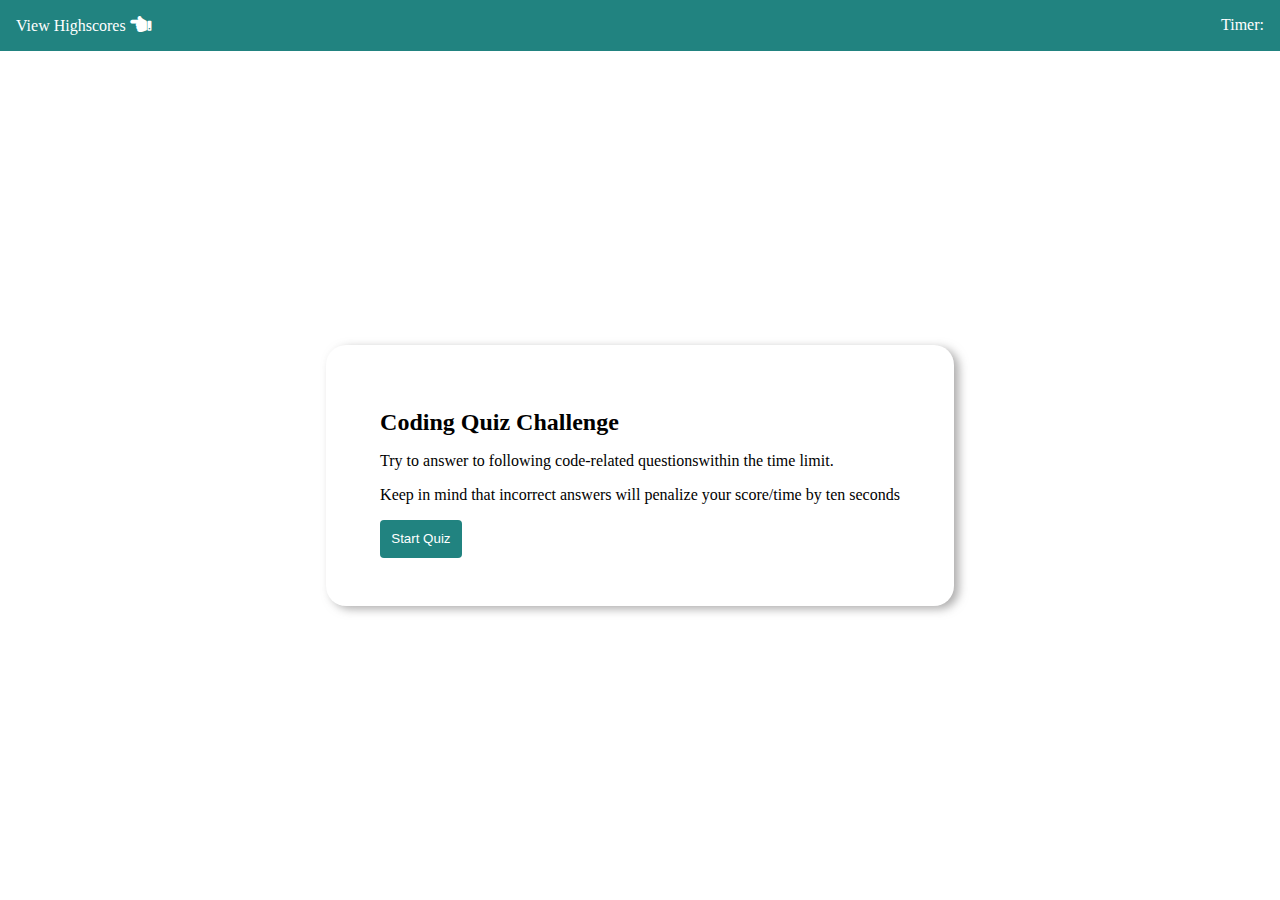
<file: index.html>
<!DOCTYPE html>
<html lang="en">
  <head>
    <meta charset="UTF-8" />
    <meta http-equiv="X-UA-Compatible" content="IE=edge" />
    <meta name="viewport" content="width=device-width, initial-scale=1.0" />
    <link rel="stylesheet" href="./assets/style.css" />
    <link
      rel="stylesheet"
      href="https://cdnjs.cloudflare.com/ajax/libs/font-awesome/5.15.3/css/all.min.css"
    />
    <title>Codedamn - Quiz Project</title>
  </head>

  <body>
    <div class="wrapper">
      <header class="bg-b p-1 t-white">
        <a id="leaderboard"
          >View Highscores <i class="fas fa-hand-point-left fa-lg"></i>
        </a>
        <span>Timer:<span class="timer"></span></span>
      </header>
      <main>
        <div class="main-card">
          <div class="card-content">
            <div class="render-content">
              <h1>Coding Quiz Challenge</h1>
              <p>
                Try to answer to following code-related questionswithin the time
                limit.
              </p>
              <p>
                Keep in mind that incorrect answers will penalize your
                score/time by ten seconds
              </p>
              <button class="btn bg-b t-white" onclick="startQuiz()">
                Start Quiz
              </button>
            </div>
            <div class="answer" hidden></div>
          </div>
        </div>
        <!-- <div class="main-card">
          <div class="card-content">
            <h1>Coding Quiz Challenge</h1>
            <div>
              <div class="options p-1 bg-b t-white">
                <input type="radio" name="gender" value="male" id="male" />
                <label for="male">male</label>
              </div>
              <div class="options p-1 bg-b t-white">
                <input type="radio" name="gender" value="female" id="female" />
                <label for="female">Female</label>
              </div>
              <div class="options p-1 bg-b t-white">
                <input type="radio" name="gender" value="other" id="other" />
                <label for="other">other</label>
              </div>
            </div>
          </div>
        </div> -->
        <!-- <div class="main-card">
          <div class="card-content">
            <h1>HighScores</h1>
            <div>
              <ol>
                <li>rma</li>
                <li>rma</li>
                <li>rma</li>
                <li>rma</li>
              </ol>
              <button class="btn bg-b t-white">Go Back</button>
              <button class="btn bg-b t-white">Clear Highscores</button>
            </div>
          </div>
        </div> -->
        <!-- <div class="main-card">
          <div class="get-done card-content">
            <h1>All done!</h1>
            <div>
              <p>Your final score is <span class="score">9</span></p>
              <form>
                <label for="">Enter initials:</label>
                <input type="text" />
                <button class="btn bg-b t-white">Submit</button>
              </form>
            </div>
          </div>
        </div> -->
      </main>
    </div>

    <script src="assets/data.js"></script>
  </body>
</html>
</file>
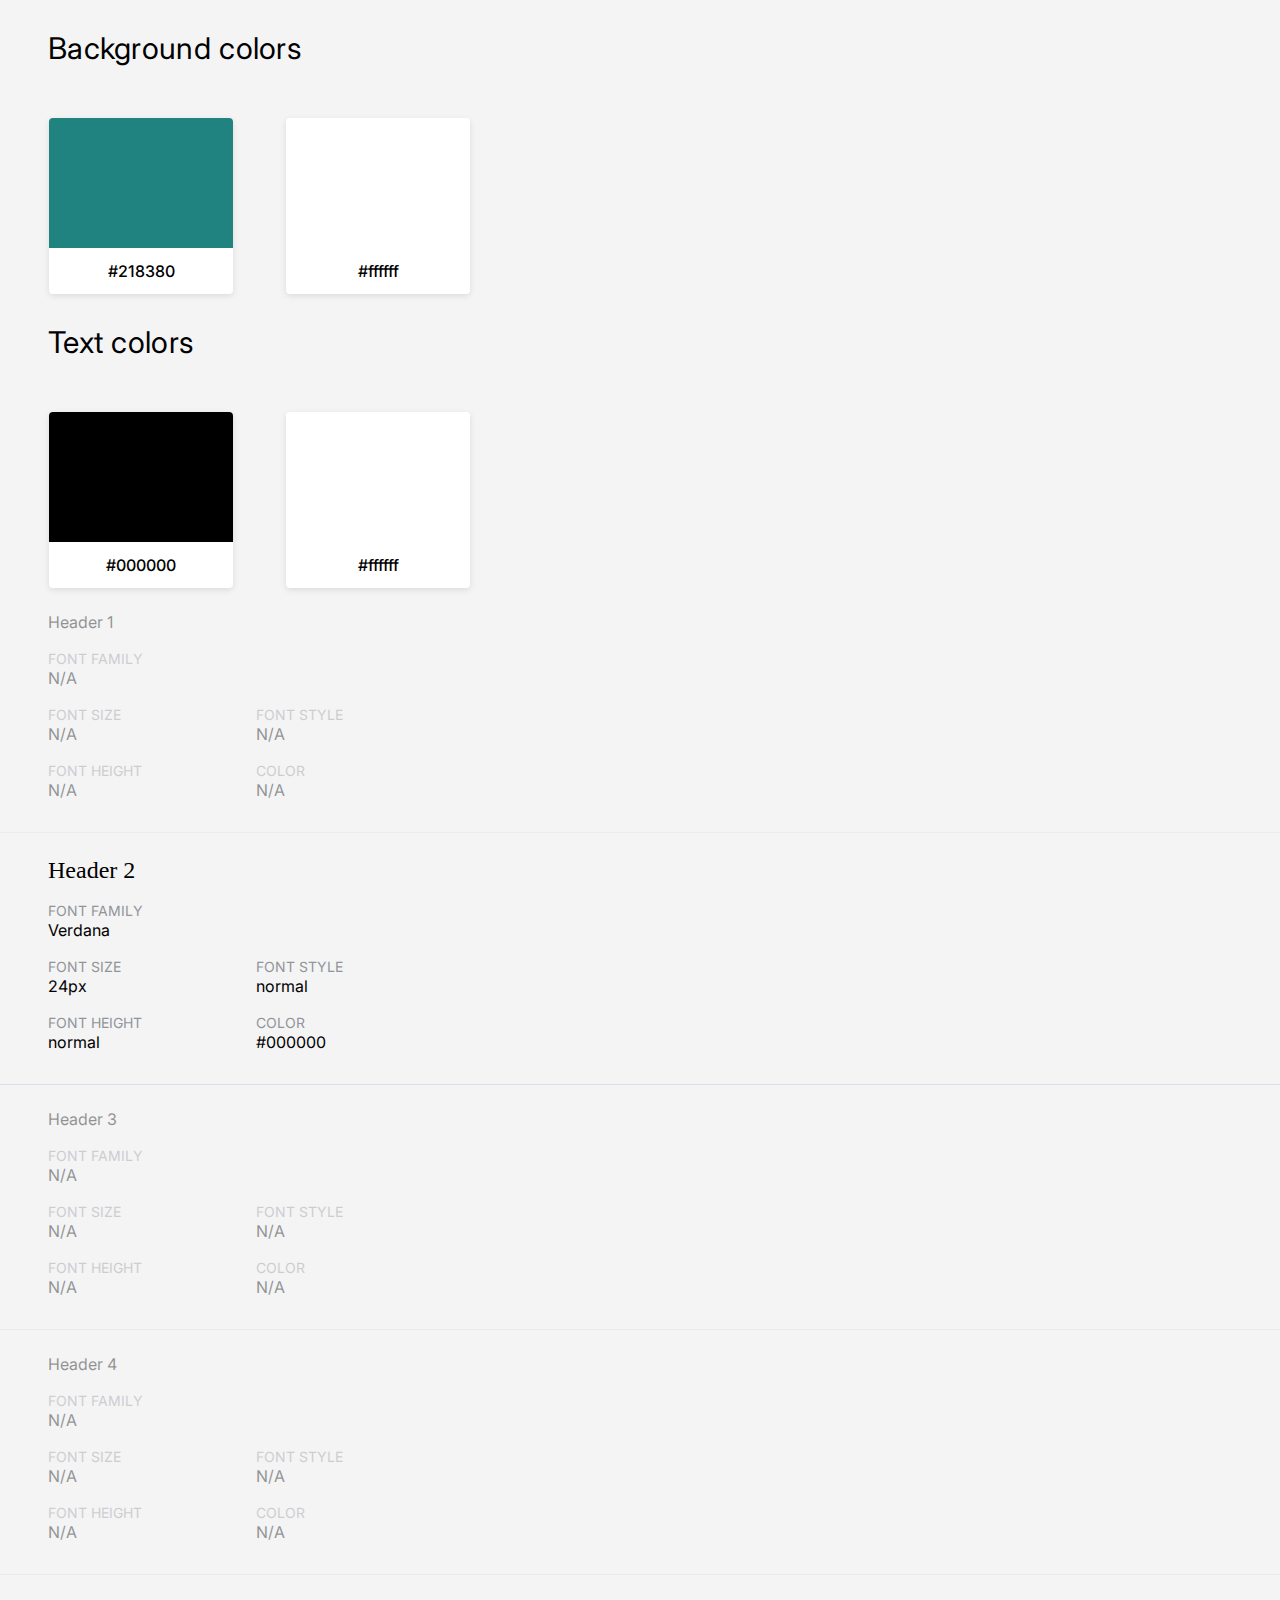
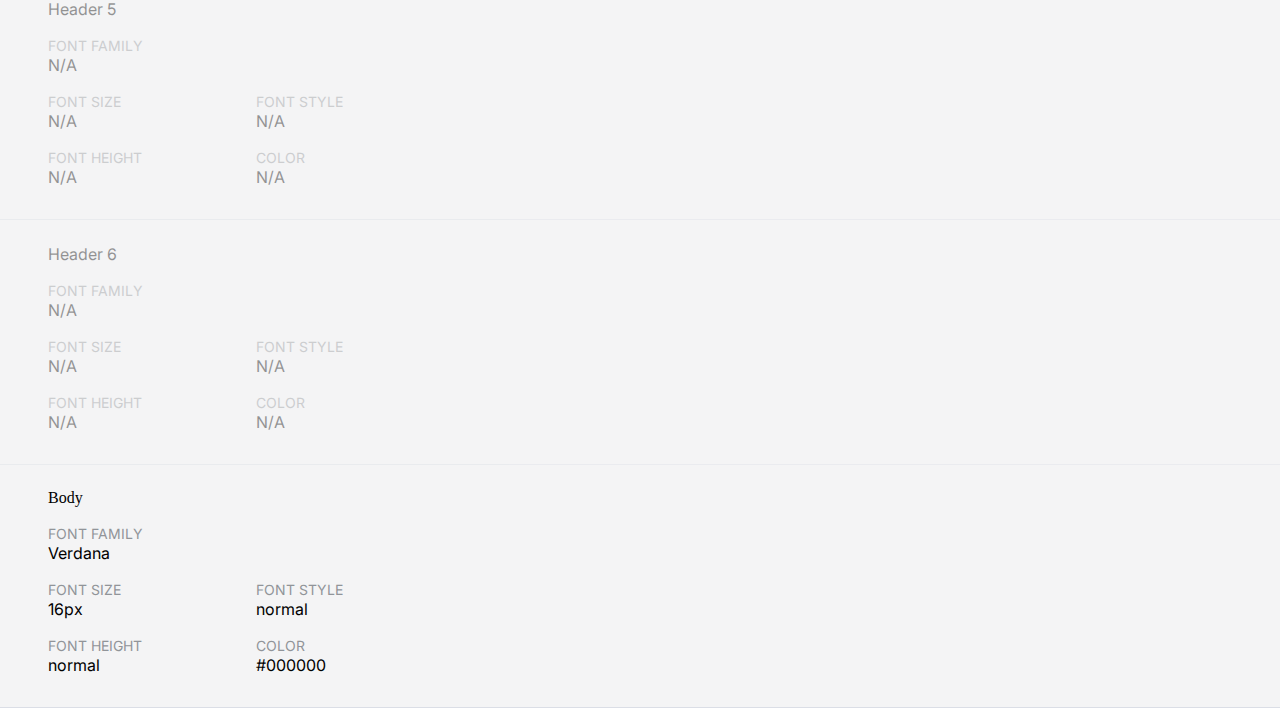
<file: assets/style-guide.html>
<!DOCTYPE html>
<html lang="en">
<head>
    <meta charset="utf-8">
    <meta http-equiv="X-UA-Compatible" content="IE=edge,chrome=1">
	<link rel="preconnect" href="https://fonts.gstatic.com">
	<link href="https://fonts.googleapis.com/css2?family=Inter:wght@400;500&display=swap" rel="stylesheet">
    <link href="https://fonts.googleapis.com/css2?family=Manrope&display=swap" rel="stylesheet">
	<title>codedamn Project Style Guide</title>
    <!-- open this in browser to see the style guide -->
    <style>
        #header {
            margin: 0 auto;
            background-color: white;
        }

        #logo {
            padding-right: 10px;
			margin-top: 2px;
			height: 24px;
        }

		#header-logo {
		    height: 95px;
			position: relative;
		}
		
		#logo-text {
			position: absolute;
			top: 50%; left: 50%;
		    transform: translate(-50%,-50%);
			width: 305px;
		}

        h1 {
            font-family: Manrope;
			font-size: 24px;
			font-style: normal;
			font-weight: 400;
			line-height: 24px;
			letter-spacing: 0em;
			text-align: left;
			margin: 0px;
			
        }

        h2 {
            font-family: 'Inter', sans-serif;
            font-size:17px;
            color:#263646;
            margin-top:33px;
            margin-bottom:0px;
        }
		
		h2 span {
			font-family: 'Inter', sans-serif;
            font-size:10px;
            color:#777777;
            margin-top:33px;
            margin-bottom:0px;
		
		}

        h3 {
            color:#777777;
            margin-top:8px;
            margin-bottom:30px;
        }

        

        h4 {
            font-family:'Inter';
            font-weight:700;
            color:#777777;
            font-size:14px;
            margin-top: 24px;
            margin-bottom: 0px;

        }
		
		h4 span {
			font-size:12px;
		}
		
		h5 {
			color: white;
			margin: 0px auto;
			padding-top: 7px;
			padding-bottom: 7px;
			
		}
		
		body {
			margin:0px !important;
		}

        span {
            font-family: 'Inter', sans-serif;
            color:#777777;
            margin-top:7px;
            margin-bottom:0px;
            font-size:14px;
        }

        p {
            font-family: 'Inter', sans-serif;
			color: black;
            text-align:center;
            margin-top: 13px;
            margin-bottom: 13px;
        }



        img {
            float:left;
        }

        #main-holder {
            clear:both;
			background-color:#f4f4f5;
        }

        #backgrondcolors {
            
        }
		
		.color-section {
			font-family: Inter;
			font-size: 30px;
			font-style: normal;
			font-weight: 400;
			letter-spacing: 0.01em;
			text-align: left;
			padding: 30px 0 20px 48px;
		}

        #textcolors {
            
        }

        .color-wrapper {
            display:inline-block;
            margin-top: 32px;
			box-shadow: 0px 2px 6px rgba(0, 0, 0, 0.1);
			border-radius: 4px;
			background-color: white;
			margin-left: 49px;
			font-size: 16px;
			font-weight: 500;
        }
        .color-holder {
            width: 184px;
            height: 130px;
            background: #ACACAC;
            margin: auto;
			border-radius: 4px 4px 0px 0px;
        }
		
		.not-set {
			opacity:0.4;
		}

        .typography-header {
            padding-left: 48px;
            padding-top: 24px;
            padding-bottom: 16px;
        }

        #typography {
            font-family: Inter;
            font-size: 16px;
            font-style: normal;
            font-weight: 400;
            letter-spacing: 0em;
            text-align: left;
            color: black;
        }

        #typography span {
            color: #919499;
            text-transform: uppercase;
            line-height: 19px;
        }

        .typography-row {
            padding-left: 48px;
            padding-bottom: 16px;
        }

        .typography-col-1{
            display: inline-block;
        }

        .typography-col-2{
            display: inline-block;
            position: absolute;
            left: 256px;
        }

        dt {
            border-bottom: 1px solid #DBDEE6;
            padding-bottom: 16px;
        }
    </style>
</head>

<div id="main-holder" class="container_16">
    <div id="backgrondcolors">
		<div class="color-section">Background colors</div>
        
        
        <div class="color-wrapper">
            <div class="color-holder" id="color-holder-1" style="background-color:#218380">
            </div>
			<div class="color-text">
				<p>#218380</p>
			</div>
        </div>

        
        
        
        <div class="color-wrapper">
            <div class="color-holder" id="color-holder-2" style="background-color:#ffffff">
            </div>
			<div class="color-text">
				<p>#ffffff</p>
			</div>
        </div>

        
        
    </div>

    <div id="textcolors">
		<div class="color-section">Text colors</div>
        
        
        <div class="color-wrapper">
            <div class="color-holder" id="color-1" style="background-color:#000000">
            </div>
            <p>#000000</p>
        </div>
        
        
        
        <div class="color-wrapper">
            <div class="color-holder" id="color-2" style="background-color:#ffffff">
            </div>
            <p>#ffffff</p>
        </div>
        
        
    </div>
    <div id="typography">
        <div class="typeclass">
            
            
            <dt id="result-header-h1-dt" class="not-set first">
            <div class="typography-header">
                <div style="font-family:N/A; font-style:N/A; font-size:N/A; line-height:; color:; background-color:transparent;margin-left: 0px;">Header 1</div>
            </div>
            <div>
                <div class="typography-row"><span>Font Family</span><br>N/A</div>
                <div class="typography-row"><div class="typography-col-1"><span>Font Size</span><br>N/A</div><div class="typography-col-2"><span>Font Style</span><br>N/A</div></div>
                <div class="typography-row"><div class="typography-col-1"><span>Font Height</span><br>N/A</div><div class="typography-col-2"><span>Color</span><br>N/A</div></div>      
            </div>
            </dt>
            
            
            <dt id="result-header-h2-dt" class=" ">
            <div class="typography-header">
                <div style="font-family:Verdana; font-style:normal; font-size:24px; line-height:; color:; background-color:transparent;margin-left: 0px;">Header 2</div>
            </div>
            <div>
                <div class="typography-row"><span>Font Family</span><br>Verdana</div>
                <div class="typography-row"><div class="typography-col-1"><span>Font Size</span><br>24px</div><div class="typography-col-2"><span>Font Style</span><br>normal</div></div>
                <div class="typography-row"><div class="typography-col-1"><span>Font Height</span><br>normal</div><div class="typography-col-2"><span>Color</span><br>#000000</div></div>      
            </div>
            </dt>
            
            
            <dt id="result-header-h3-dt" class="not-set ">
            <div class="typography-header">
                <div style="font-family:N/A; font-style:N/A; font-size:N/A; line-height:; color:; background-color:transparent;margin-left: 0px;">Header 3</div>
            </div>
            <div>
                <div class="typography-row"><span>Font Family</span><br>N/A</div>
                <div class="typography-row"><div class="typography-col-1"><span>Font Size</span><br>N/A</div><div class="typography-col-2"><span>Font Style</span><br>N/A</div></div>
                <div class="typography-row"><div class="typography-col-1"><span>Font Height</span><br>N/A</div><div class="typography-col-2"><span>Color</span><br>N/A</div></div>      
            </div>
            </dt>
            
            
            <dt id="result-header-h4-dt" class="not-set ">
            <div class="typography-header">
                <div style="font-family:N/A; font-style:N/A; font-size:N/A; line-height:; color:; background-color:transparent;margin-left: 0px;">Header 4</div>
            </div>
            <div>
                <div class="typography-row"><span>Font Family</span><br>N/A</div>
                <div class="typography-row"><div class="typography-col-1"><span>Font Size</span><br>N/A</div><div class="typography-col-2"><span>Font Style</span><br>N/A</div></div>
                <div class="typography-row"><div class="typography-col-1"><span>Font Height</span><br>N/A</div><div class="typography-col-2"><span>Color</span><br>N/A</div></div>      
            </div>
            </dt>
            
            
            <dt id="result-header-h5-dt" class="not-set ">
            <div class="typography-header">
                <div style="font-family:N/A; font-style:N/A; font-size:N/A; line-height:; color:; background-color:transparent;margin-left: 0px;">Header 5</div>
            </div>
            <div>
                <div class="typography-row"><span>Font Family</span><br>N/A</div>
                <div class="typography-row"><div class="typography-col-1"><span>Font Size</span><br>N/A</div><div class="typography-col-2"><span>Font Style</span><br>N/A</div></div>
                <div class="typography-row"><div class="typography-col-1"><span>Font Height</span><br>N/A</div><div class="typography-col-2"><span>Color</span><br>N/A</div></div>      
            </div>
            </dt>
            
            
            <dt id="result-header-h6-dt" class="not-set ">
            <div class="typography-header">
                <div style="font-family:N/A; font-style:N/A; font-size:N/A; line-height:; color:; background-color:transparent;margin-left: 0px;">Header 6</div>
            </div>
            <div>
                <div class="typography-row"><span>Font Family</span><br>N/A</div>
                <div class="typography-row"><div class="typography-col-1"><span>Font Size</span><br>N/A</div><div class="typography-col-2"><span>Font Style</span><br>N/A</div></div>
                <div class="typography-row"><div class="typography-col-1"><span>Font Height</span><br>N/A</div><div class="typography-col-2"><span>Color</span><br>N/A</div></div>      
            </div>
            </dt>
            

            
            <dt id="result-header-h7-dt" class=" ">
            <div class="typography-header">
                <div style="font-family:Verdana; font-style:normal; font-size:16px; line-height:; color:; background-color:transparent;margin-left: 0px;">Body</div>
            </div>
            <div>
                <div class="typography-row"><span>Font Family</span><br>Verdana</div>
                <div class="typography-row"><div class="typography-col-1"><span>Font Size</span><br>16px</div><div class="typography-col-2"><span>Font Style</span><br>normal</div></div>
                <div class="typography-row"><div class="typography-col-1"><span>Font Height</span><br>normal</div><div class="typography-col-2"><span>Color</span><br>#000000</div></div>      
            </div>
            </dt>
        </div>
    </div>
</div>
</file>
<file: assets/style.css>
* {
  /* margin: 0;
  padding: 0; */
}
body {
  background-color: #ffff;
  font-family: Verdana;
  font-weight: normal;
  overflow-x: hidden;
  margin: 0;
  padding: 0;
}
.bg-b {
  background-color: #218380;
}
.p-1 {
  padding: 1rem;
}
.t-white {
  color: #fff;
}
button{
    cursor: pointer;
}


.wrapper {
  width: 100%;
  height: 100vh;
  display: flex;
  flex-direction: column;
}
.wrapper header {
  flex: 0 0 auto;
  display: flex;
  justify-content: space-between;
}
.wrapper main {
  flex: 1 1 auto;
  display: flex;
  align-items: center;
  justify-content: center;
}

.card-content {
  margin: 0 1rem;
  padding: 1.5rem 1rem;
  width: fit-content;
  box-shadow: 3px 5px 10px 0px rgb(118 116 116 / 59%);
  -webkit-box-shadow: 5px 3px 10px 0px rgb(118 116 116 / 59%);
  border-radius: 20px;
}
.card-content .btn {
  border: 0;
  padding: 0.7rem;
  border-radius: 4px;
}
.card-content h1 {
  font-size: 24px;
}
.card-content .options {
  border-radius: 5px;
  margin-top: 1rem;
}


@media (min-width: 750px) {
  .card-content {
    padding: 3rem 3.4rem;
    
  }
  
}
@media(max-width: 370px){
.card-content h1{
      font-size:18px;
  }
}
.get-done input {
  padding: 0.5rem 0.1rem;
}
.answer {
  border-top: 2px solid #5555;
  margin-top: 1rem;
  padding-top: 0.5rem;
}
.options{
    cursor: pointer;
}
#leaderboard{
cursor: pointer;
}
</file>
